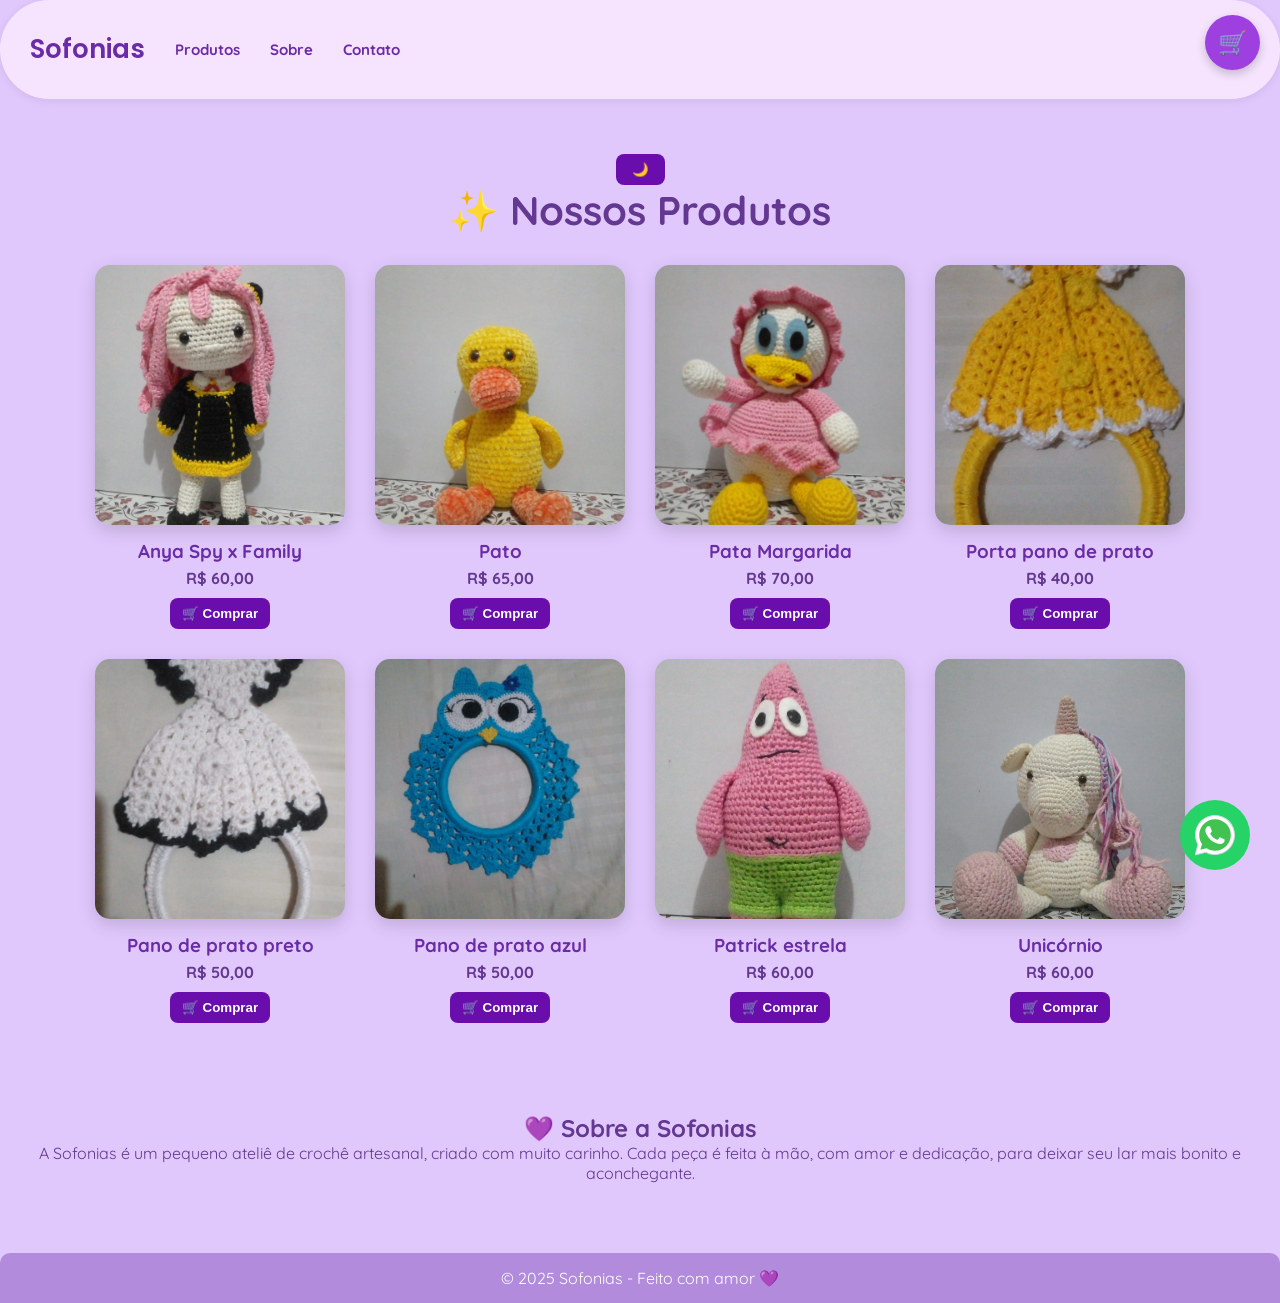
<file: docs/index.html>
<!DOCTYPE html>
<html lang="pt-BR">

<head>
  <meta charset="UTF-8">
  <meta name="viewport" content="width=device-width, initial-scale=1.0">
  <title>Sofonias - Crochê Artesanal</title>
  <link rel="stylesheet" href="css/index.css">
  <link href="https://fonts.googleapis.com/css2?family=Quicksand:wght@400;600;700&family=Poppins:wght@300;400;500;600&display=swap" rel="stylesheet">


  <style>
    /* --- Carrinho e efeitos --- */
    #toggleCarrinho {
      position: fixed;
      top: 15px;
      right: 20px;
      background-color: #9d40df;
      color: white;
      border: none;
      border-radius: 50%;
      width: 55px;
      height: 55px;
      font-size: 1.5rem;
      cursor: pointer;
      z-index: 1200;
      box-shadow: 0 4px 10px rgba(0, 0, 0, 0.2);
      transition: background-color 0.3s;
    }

    #toggleCarrinho:hover {
      background-color: #9b4fd4;
    }

    #painelCarrinho {
      position: fixed;
      top: 0;
      right: -350px;
      width: 300px;
      height: 100%;
      background: #fff;
      box-shadow: -2px 0 8px rgba(0, 0, 0, 0.2);
      padding: 20px;
      transition: right 0.4s ease;
      z-index: 1300;
      overflow-y: auto;
      border-left: 3px solid #a46ee0;
    }

    #painelCarrinho.mostrar {
      right: 0;
    }

    #overlay {
      position: fixed;
      top: 0;
      left: 0;
      width: 100%;
      height: 100%;
      background: rgba(0, 0, 0, 0.5);
      display: none;
      z-index: 1100;
    }

    #overlay.mostrar {
      display: block;
    }

    #avisoCarrinho {
      position: fixed;
      bottom: 20px;
      right: 20px;
      background-color: #6a0dad;
      color: white;
      padding: 10px 20px;
      border-radius: 10px;
      display: none;
      font-weight: bold;
      z-index: 1400;
      box-shadow: 0 4px 10px rgba(0, 0, 0, 0.3);
    }

    #painelCarrinho button {
      margin-top: 8px;
      padding: 8px 10px;
      width: 100%;
      border: none;
      border-radius: 6px;
      cursor: pointer;
      background-color: #6a0dad;
      color: white;
      transition: background-color 0.3s;
    }

    #painelCarrinho button:hover {
      background-color: #9b4fd4;
    }

    .dark-mode #painelCarrinho {
      background-color: #2c2c2c;
      color: white;
    }
  </style>
</head>

<body>
  <!-- <header>
    <h1 class="menu">Sofonias</h1>

   
  </header> -->
  <!-- <header class="header">
    <div class="logo">Sofonias</div>

    <nav class="menu">
      <ul>
        <li><a href="#produtos">Produtos</a></li>
        <li><a href="#sobre">Sobre</a></li>
        <li><a href="contato.html">Contato</a></li>
      </ul>
    </nav>

    <button class="menu-mobile">☰</button>
  </header>


  <nav>
    <a href="#produtos">Produtos</a>
    <a href="#sobre">Sobre</a>
    <a href="contato.html">Contato</a>
  </nav> -->
  <header class="topo">
    <div class="lado-esquerdo">
      <div class="logo">Sofonias</div>

      <nav class="menu">
        <a href="#produtos">Produtos</a>
        <a href="#sobre">Sobre</a>
        <a href="contato.html">Contato</a>
      </nav>
    </div>


  </header>

  <main>
    <section id="produtos">
      <button id="darkModeToggle" aria-label="Alternar modo escuro">🌙</button>
      <h2 style="font-size: 40px;">✨ Nossos Produtos</h2>
      <div class="galeria">
        <!-- Linha 1 -->
        <div class="produto" data-categoria="bonecos">
          <img src="img/anya.jpeg" alt="Tapete de crochê">
          <h3>Anya Spy x Family</h3>
          <p class="preco">R$ 60,00</p>
          <button class="btn-comprar">🛒 Comprar</button>
        </div>

        <div class="produto" data-categoria="bonecos">
          <img src="img/pato.jpeg" alt="pato">
          <h3>Pato</h3>
          <p class="preco">R$ 65,00</p>
          <button class="btn-comprar">🛒 Comprar</button>
        </div>

        <div class="produto" data-categoria="bonecos">
          <img src="img/margarida.jpeg" alt="pata margarida">
          <h3>Pata Margarida</h3>
          <p class="preco">R$ 70,00</p>
          <button class="btn-comprar">🛒 Comprar</button>
        </div>

        <div class="produto" data-categoria="tapetes">
          <img src="img/pano-de-prato-amarelo.jpeg" alt="Porta pano de prato">
          <h3>Porta pano de prato</h3>
          <p class="preco">R$ 40,00</p>
          <button class="btn-comprar">🛒 Comprar</button>
        </div>

        <!-- Linha 2 -->
        <div class="produto" data-categoria="tapetes">
          <img src="img/pano-de-prato-branco.jpeg" alt="Pano de prato preto e branco">
          <h3>Pano de prato preto</h3>
          <p class="preco">R$ 50,00</p>
          <button class="btn-comprar">🛒 Comprar</button>
        </div>

        <div class="produto" data-categoria="tapetes">
          <img src="img/pano-de-prato-azul.jpeg" alt="Pano de prato azul">
          <h3>Pano de prato azul</h3>
          <p class="preco">R$ 50,00</p>
          <button class="btn-comprar">🛒 Comprar</button>
        </div>

        <div class="produto" data-categoria="bonecos">
          <img src="img/patrick.jpeg" alt="Patrick estrela">
          <h3>Patrick estrela</h3>
          <p class="preco">R$ 60,00</p>
          <button class="btn-comprar">🛒 Comprar</button>
        </div>

        <div class="produto" data-categoria="bonecos">
          <img src="img/unicormio.jpeg" alt="Unicórnio">
          <h3>Unicórnio</h3>
          <p class="preco">R$ 60,00</p>
          <button class="btn-comprar">🛒 Comprar</button>
        </div>
      </div>



    </section>

    <section id="sobre">
      <h2>💜 Sobre a Sofonias</h2>
      <p>A Sofonias é um pequeno ateliê de crochê artesanal, criado com muito carinho.
        Cada peça é feita à mão, com amor e dedicação, para deixar seu lar mais bonito e aconchegante.</p>
    </section>


  </main>
  <a href="https://wa.me/5511998142382" target="_blank">
    <button class="zap">
      <img src="img/icons8-whatsapp.svg" alt="WhatsApp">
    </button>
  </a>
  <footer>
    <p>&copy; 2025 Sofonias - Feito com amor 💜</p>
  </footer>

  <!-- Botão flutuante e painel -->
  <button id="toggleCarrinho">🛒</button>
  <div id="painelCarrinho">
    <h2>Seu Carrinho</h2>
    <ul id="itensCarrinho"></ul>
    <p id="total">Total: R$ 0,00</p>
    <button id="limparCarrinho">🗑️ Limpar</button>
    <button id="finalizarCompra">💳 Finalizar Compra</button>
  </div>



  <script src="js/script.js"></script>

</body>

</html>
</file>
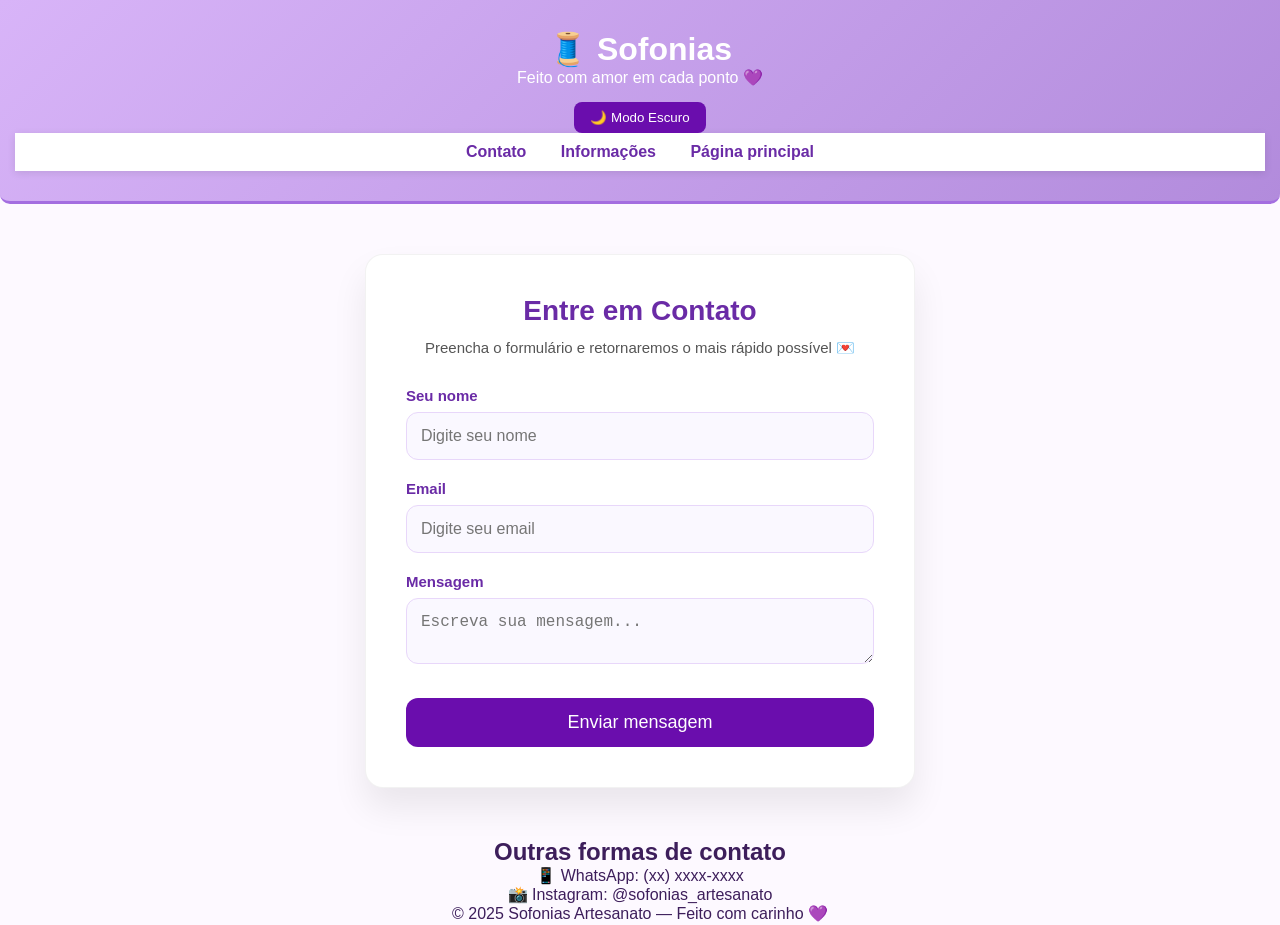
<file: docs/contato.html>
<!DOCTYPE html>
<html lang="pt-br">

<head>
    <meta charset="UTF-8">
    <meta name="viewport" content="width=device-width, initial-scale=1.0">
    <title>Contato | Sofonias</title>
    <link rel="stylesheet" href="css/contato.css">
</head>

<body>

    <header>
        <h1>🧵 Sofonias</h1>
        <p>Feito com amor em cada ponto 💜</p>

        <button id="darkModeToggle">🌙 Modo Escuro</button>

        <nav>
            <a href="#formulario">Contato</a>
            <a href="#info">Informações</a>
            <a href="index.html">Página principal</a>
        </nav>
    </header>

    <section class="contato-section">
        <div class="contato-container">
            <h2>Entre em Contato</h2>
            <p>Preencha o formulário e retornaremos o mais rápido possível 💌</p>

            <form id="formulario">
                <label>Seu nome</label>
                <input type="text" placeholder="Digite seu nome" required>

                <label>Email</label>
                <input type="email" placeholder="Digite seu email" required>

                <label>Mensagem</label>
                <textarea placeholder="Escreva sua mensagem..." required></textarea>

                <button type="submit" class="btn-enviar">Enviar mensagem</button>
            </form>
        </div>
    </section>

    <section id="info" class="infos">
        <h2>Outras formas de contato</h2>
        <p>📱 WhatsApp: (xx) xxxx-xxxx</p>
        <p>📸 Instagram: @sofonias_artesanato</p>
    </section>

    <footer>
        <p>© 2025 Sofonias Artesanato — Feito com carinho 💜</p>
    </footer>

    <script src="js/contato.js"></script>
</body>

</html>
</file>
<file: docs/css/index.css>
/* Reset básico */
* {
  margin: 0;
  padding: 0;
  box-sizing: border-box;
  transition: all 0.25s ease; /* mais suave */
}

/* ========================= */
/* 🌸 MENU PRINCIPAL */
/* ========================= */

.topo {
  position: sticky;
  top: 0;
  z-index: 1000;

  display: flex;
  justify-content: space-between;
  align-items: center;

  padding: 30px 30px;
  border-radius: 1000px;
  background: rgba(249, 231, 255, 0.9);
  backdrop-filter: blur(10px);

  box-shadow: 0 2px 8px rgba(0, 0, 0, 0.08);
}
.zap {
  position: fixed;
  right: 30px;
  bottom: 30px;
  border-radius: 100%;
  border: none;
  background: #25d366;
  width: 70px;
  height: 70px;

  display: flex;
  align-items: center;
  justify-content: center;
}

.zap:hover {
  background: #1b9949;
  transform: scale(1.1);
  transition: 0.3s;
}

.lado-esquerdo {
  display: flex;
  align-items: center;
  gap: 22px;
}

.logo {
  font-family: "Poppins", sans-serif;
  font-size: 26px;
  font-weight: 600;
  color: #6a2ba6;
}

.menu {
  display: flex;
  gap: 14px;
  border-radius: 20px;
}

.menu a {
  font-family: "Quicksand", sans-serif;
  color: #6a2ba6;
  text-decoration: none;
  font-weight: 800;
  font-size: 15px;
  padding: 6px 8px;
  border-radius: 10px;
}

.menu a:hover {
  background: rgba(124, 35, 124, 0.18);
}

/* Botão mobile */
.menu-mobile {
  display: none;
  background: none;
  border: none;
  font-size: 28px;
  color: white;
  cursor: pointer;
}

/* ========================= */
/* 🌙 MODO ESCURO */
/* ========================= */
body.dark-mode .topo {
  background: rgba(73, 34, 133, 0.95);
}

body.dark-mode .logo {
  color: #f3eaff;
}

body.dark-mode .menu a {
  color: #e6d9ff;
}

body.dark-mode .menu a:hover {
  background: rgba(119, 14, 247, 0.25);
}

@media (max-width: 768px) {
  body.dark-mode .menu {
    background: #2c2c2c;
  }

  body.dark-mode .menu a {
    color: #bb86fc;
  }

  body.dark-mode .menu a::after {
    background: #bb86fc;
  }
}

/* Responsividade */
@media (max-width: 768px) {
  .galeria {
    flex-direction: column;
    align-items: center;
  }

  #painelCarrinho {
    width: 90%;
  }
}

/* Corpo */
body {
  background-color: #e0c8fc;
  color: #643791;
  text-align: center;
  transition:
    background-color 0.3s,
    color 0.3s;
  font-family: "Quicksand", sans-serif;
}

/* Cabeçalho */

/* Botão Dark Mode */
button#darkModeToggle {
  margin-top: 15px;
  padding: 8px 16px;
  border: none;
  border-radius: 8px;
  background-color: #6a0dad;
  color: white;
  cursor: pointer;
}
button#darkModeToggle:hover {
  background-color: #9b4fd4;
}

/* Seções */
section {
  padding: 40px 20px;
}

/* ----------------------------- */
/* GALERIA DE PRODUTOS (melhorada) */
/* ----------------------------- */

.galeria {
  display: flex;
  flex-wrap: wrap;
  justify-content: center;
  gap: 30px; /* mais espaçamento */
  margin-top: 20px;
  padding: 10px;
}

/* ⭐ IMAGENS PROFISSIONAIS SEM VIRAR */
.produto {
  flex: 1 1 calc(25% - 30px);
  max-width: 250px;
  border-radius: 15px;
}

.produto img {
  width: 100%;
  height: 260px;
  object-fit: cover;
  border-radius: 15px;

  /* sombra elegante */
  box-shadow: 0 6px 18px rgba(0, 0, 0, 0.15);

  /* animação mais profissional */
  transition:
    transform 0.35s ease,
    box-shadow 0.35s ease,
    filter 0.35s ease;
}

/* ⭐ Efeito ao passar o mouse */
.produto img:hover {
  transform: scale(1.05);
  box-shadow: 0 12px 28px rgba(0, 0, 0, 0.25);
  filter: brightness(1.08);
}

/* ----------------------------- */

.produto h3 {
  margin-top: 10px;
  color: #6a2ba6;
}
.produto p {
  margin-top: 5px;
  font-weight: bold;
}

/* Botões de compra */
.btn-comprar {
  margin-top: 10px;
  padding: 8px 12px;
  border: none;
  border-radius: 8px;
  background-color: #6a0dad;
  color: #fff;
  font-weight: bold;
  cursor: pointer;
}
.btn-comprar:hover {
  background-color: #9b4fd4;
}

/* Rodapé */
footer {
  background-color: #b28bdc;
  color: white;
  padding: 15px;
  margin-top: 30px;
  border-radius: 10px 10px 0 0;
}

/* 🌙 MODO ESCURO */
.dark-mode {
  background-color: #1e1e1e;
  color: #e5e5e5;
}
.dark-mode header {
  background: linear-gradient(135deg, #3d1e5b, #6a2ba6);
  border-bottom: 3px solid #bb86fc;
}
.dark-mode nav {
  background-color: #2c2c2c;
}
.dark-mode nav a {
  color: #bb86fc;
}

.dark-mode .produto {
  background-color: #2a2a2a;
  box-shadow: 0 4px 10px rgba(255, 255, 255, 0.05);
}
.dark-mode .produto h3 {
  color: #bb86fc;
}
.dark-mode footer {
  background-color: #2c2c2c;
}
.dark-mode button#darkModeToggle {
  background-color: #bb86fc;
  color: #1e1e1e;
}

/* ----------------------------- */
/* 🛒 Botão flutuante do carrinho */
/* ----------------------------- */

#toggleCarrinho {
  position: fixed;
  top: 15px;
  right: 20px;
  background-color: #6a0dad;
  color: white;
  border: none;
  border-radius: 50%;
  width: 55px;
  height: 55px;
  font-size: 1.5rem;
  cursor: pointer;
  z-index: 1100;
  box-shadow: 0 4px 10px rgba(0, 0, 0, 0.2);
}
#toggleCarrinho:hover {
  background-color: #9b4fd4;
}

/* Painel carrinho */
#painelCarrinho {
  position: fixed;
  right: -350px;
  top: 0;
  width: 320px;
  height: 100vh;
  background: rgba(255, 255, 255, 0.8);
  backdrop-filter: blur(10px);
  box-shadow: -3px 0 15px rgba(0, 0, 0, 0.2);
  padding: 20px;
  transition: 0.3s ease;
  border-left: 2px solid rgba(0, 0, 0, 0.05);
  overflow-y: auto;
  z-index: 9999;
}

body.dark-mode #painelCarrinho {
  background: rgba(20, 20, 20, 0.85);
  border-left: 2px solid rgba(255, 255, 255, 0.1);
}

/* Carrinho aberto */
#painelCarrinho.mostrar {
  right: 0;
}

/* Título */
#painelCarrinho h2 {
  margin-top: 0;
  font-size: 22px;
  font-weight: bold;
  text-align: center;
  margin-bottom: 15px;
}

/* Lista de itens */
#itensCarrinho {
  list-style: none;
  padding: 0;
  margin: 0 0 15px 0;
}

#itensCarrinho li {
  background: rgba(255, 255, 255, 0.6);
  padding: 10px;
  margin-bottom: 8px;
  border-radius: 10px;
  border: 1px solid rgba(0, 0, 0, 0.1);
}

body.dark-mode #itensCarrinho li {
  background: rgba(40, 40, 40, 0.8);
  border-color: rgba(255, 255, 255, 0.1);
}

/* Total */
#total {
  font-size: 18px;
  font-weight: bold;
  margin-bottom: 15px;
  display: block;
  text-align: center;
}

/* Botões do carrinho */
#painelCarrinho button {
  width: 100%;
  padding: 12px;
  margin-top: 8px;
  border: none;
  border-radius: 10px;
  font-size: 16px;
  cursor: pointer;
  transition: 0.2s;
}

/* Limpar carrinho */
#limparCarrinho {
  background: #ff6961;
  color: white;
}

#limparCarrinho:hover {
  background: #ff4c47;
}

/* Finalizar compra */
#finalizarCompra {
  background: #4caf50;
  color: white;
}

#finalizarCompra:hover {
  background: #3e8e41;
}

/* 🔳 Fundo escurecido */
#overlay {
  position: fixed;
  top: 0;
  left: 0;
  width: 100%;
  height: 100%;
  background: rgba(0, 0, 0, 0.5);
  backdrop-filter: blur(2px);
  display: none;
  z-index: 999;
}

#overlay.mostrar {
  display: block;
}

/* Avisos popup */
#avisoCarrinho {
  position: fixed;
  bottom: 20px;
  left: 50%;
  transform: translateX(-50%);
  background: #4caf50;
  color: white;
  padding: 12px 18px;
  border-radius: 10px;
  font-size: 14px;
  display: none;
  animation: popup 0.3s ease;
  z-index: 99999;
}

@keyframes popup {
  from {
    transform: translateX(-50%) scale(0.9);
    opacity: 0;
  }
  to {
    transform: translateX(-50%) scale(1);
    opacity: 1;
  }
}
</file>
<file: docs/css/contato.css>
/* Reset básico */
* {
  margin: 0;
  padding: 0;
  box-sizing: border-box;
  transition: all 0.25s ease; /* mais suave */
}

/* Responsividade */
@media (max-width: 768px) {
  .galeria {
    flex-direction: column;
    align-items: center;
  }

  #painelCarrinho {
    width: 90%;
  }
}

/* Corpo */
body {
  font-family: "Poppins", sans-serif;
  background-color: #fdf9ff;
  color: #3d1e5b;
  text-align: center;
  transition: background-color 0.3s, color 0.3s;
  font-family: "Quicksand", sans-serif;
}

/* Cabeçalho */
header {
  background: linear-gradient(135deg, #d8b4f8, #b28bdc);
  color: white;
  padding: 30px 15px;
  border-bottom: 3px solid #a46ee0;
  border-radius: 0 0 10px 10px;
}

/* Botão Dark Mode */
button#darkModeToggle {
  margin-top: 15px;
  padding: 8px 16px;
  border: none;
  border-radius: 8px;
  background-color: #6a0dad;
  color: white;
  cursor: pointer;
}
button#darkModeToggle:hover {
  background-color: #9b4fd4;
}

/* Navegação */
nav {
  background-color: #fff;
  padding: 10px;
  box-shadow: 0 2px 8px rgba(0, 0, 0, 0.1);
}
nav a {
  text-decoration: none;
  color: #6a2ba6;
  font-weight: bold;
  margin: 0 15px;
}
nav a:hover {
  color: #9b4fd4;
}
.contato-container {
  background-color: #ffffff;
  width: 90%;
  max-width: 550px;
  margin: 50px auto;
  padding: 40px;
  border-radius: 18px;

  /* sombra premium (suave e alta) */
  box-shadow: 0 20px 35px rgba(0, 0, 0, 0.08);

  text-align: left;
  border: 1px solid rgba(0, 0, 0, 0.05);
}

/* Título */
.contato-container h2 {
  color: #6a2ba6;
  text-align: center;
  margin-bottom: 12px;
  font-size: 28px;
  font-weight: 600;
}

.contato-container p {
  text-align: center;
  color: #555;
  margin-bottom: 30px;
  font-size: 15px;
}

/* Formulário */
form label {
  font-weight: 600;
  color: #6a2ba6;
  margin-top: 20px;
  display: block;
  font-size: 15px;
}

/* Inputs premium */
form input,
form textarea {
  width: 100%;
  padding: 14px;
  margin-top: 8px;
  border-radius: 12px;
  border: 1.5px solid #e8d7fa;
  font-size: 16px;
  outline: none;
  background-color: #faf8ff;
  transition: all 0.25s ease;
}

/* Efeito Apple de foco */
form input:focus,
form textarea:focus {
  border-color: #b48aec;
  background-color: #ffffff;
  box-shadow: 0 0 0 4px rgba(180, 138, 236, 0.2);
}

/* Botão estilo Apple */
.btn-enviar {
  width: 100%;
  margin-top: 30px;
  padding: 14px;
  background-color: #6a0dad;
  color: #fff;
  border: none;
  border-radius: 12px;
  font-size: 18px;
  cursor: pointer;

  /* efeito premium no hover */
  transition: 0.25s ease;
}

.btn-enviar:hover {
  background-color: #8e36dd;
  transform: translateY(-2px);
  box-shadow: 0 10px 20px rgba(110, 26, 185, 0.2);
}

/* 🗂️ Outras infos */
.contato-info {
  margin-top: 45px;
  text-align: center;
}

.contato-info h3 {
  color: #6a2ba6;
  margin-bottom: 12px;
  font-size: 20px;
  font-weight: 600;
}

/* 🌙 Ajuste global do modo escuro */
.dark-mode {
  background-color: #121212;
  color: #ffffff;
}

/* Header */
.dark-mode header {
  background: linear-gradient(135deg, #3a0066, #1e0036);
  color: #fff;
}

/* NAV */
.dark-mode nav {
  background-color: #1a1a1a;
  box-shadow: 0 2px 8px rgba(255, 255, 255, 0.05);
}

.dark-mode nav a {
  color: #bb86fc;
}

.dark-mode nav a:hover {
  color: #d9b3ff;
}

/* Formulário */
.dark-mode input,
.dark-mode textarea {
  background-color: #2a2a2a;
  border-color: #8859c9;
  color: white;
}

.dark-mode input:focus,
.dark-mode textarea:focus {
  box-shadow: 0 0 0 4px rgba(180, 138, 236, 0.2);
}

/* Container do formulário */
.dark-mode .contato-container {
  background-color: #1e1e1e;
  color: #fff;
}

/* Footer */
.dark-mode footer {
  background-color: #1e1e1e;
  color: #bb86fc;
}
</file>
